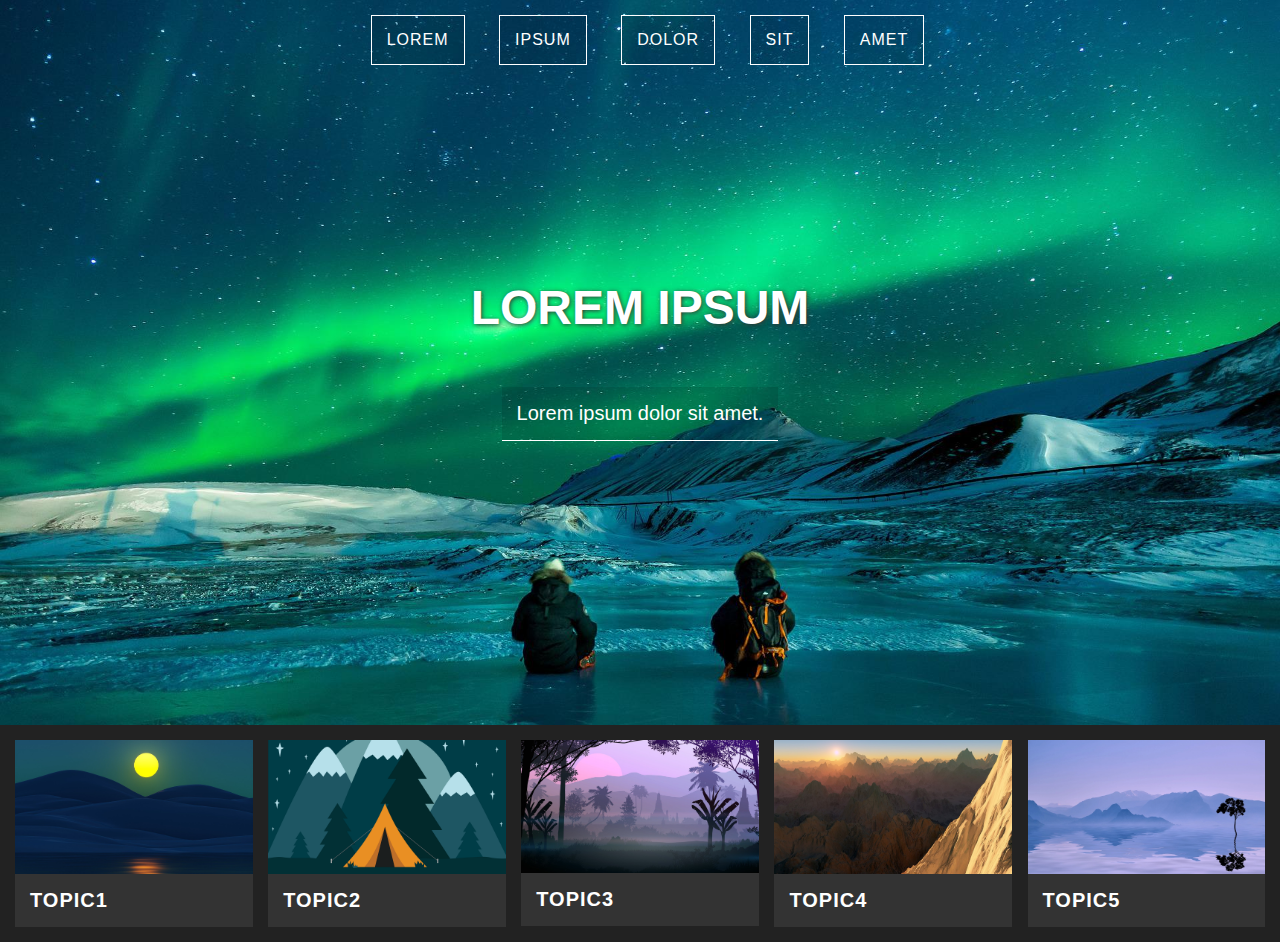
<file: index.html>
<!DOCTYPE html>
<html lang="en">
  <head>
    <meta charset="UTF-8" />
    <meta http-equiv="X-UA-Compatible" content="IE=edge" />
    <meta name="viewport" content="width=device-width, initial-scale=1.0" />
    <title>Lorem Ipsum - Lorem</title>
    <link rel="stylesheet" href="styles/style.css" />
  </head>
  <body>
    <div class="wrapper">
      <header class="mainheader">
        <nav class="nav">
          <ul class="navlist">
            <li><a href="index.html">Lorem</a></li>
            <li><a href="pages/ipsum.html">Ipsum</a></li>
            <li><a href="pages/dolor.html">Dolor</a></li>
            <li><a href="pages/sit.html">Sit</a></li>
            <li><a href="pages/amet.html">Amet</a></li>
          </ul>
        </nav>

        <div class="mainheadercontent">
          <h1>Lorem Ipsum</h1>
          <p>Lorem ipsum dolor sit amet.</p>
        </div>
      </header>

      <main class="maincontent">
        <section class="cards">
          <div class="card card1">
            <a href="pages/content/content1.html">
              <img src="images/main-images/card01.jpg" alt="" />
              <p>Topic1</p>
            </a>
          </div>

          <div class="card card2">
            <a href="pages/content/content2.html">
              <img src="images/main-images/card02.png" alt="" />
              <p>Topic2</p>
            </a>
          </div>

          <div class="card card3">
            <a href="pages/content/content3.html">
              <img src="images/main-images/card03.jpg" alt="" />
              <p>Topic3</p>
            </a>
          </div>

          <div class="card card4">
            <a href="pages/content/content4.html">
              <img src="images/main-images/card04.jpg" alt="" />
              <p>Topic4</p>
            </a>
          </div>

          <div class="card card5">
            <a href="pages/content/content5.html">
              <img src="images/main-images/card05.jpg" alt="" />
              <p>Topic5</p>
            </a>
          </div>
        </section>
        <section id="contentdescription">
          <!-- Area for JavaScript insertion of content -->
        </section>
      </main>
    </div>
    <script src="scripts/contentdeliver.js"></script>
  </body>
</html>
</file>
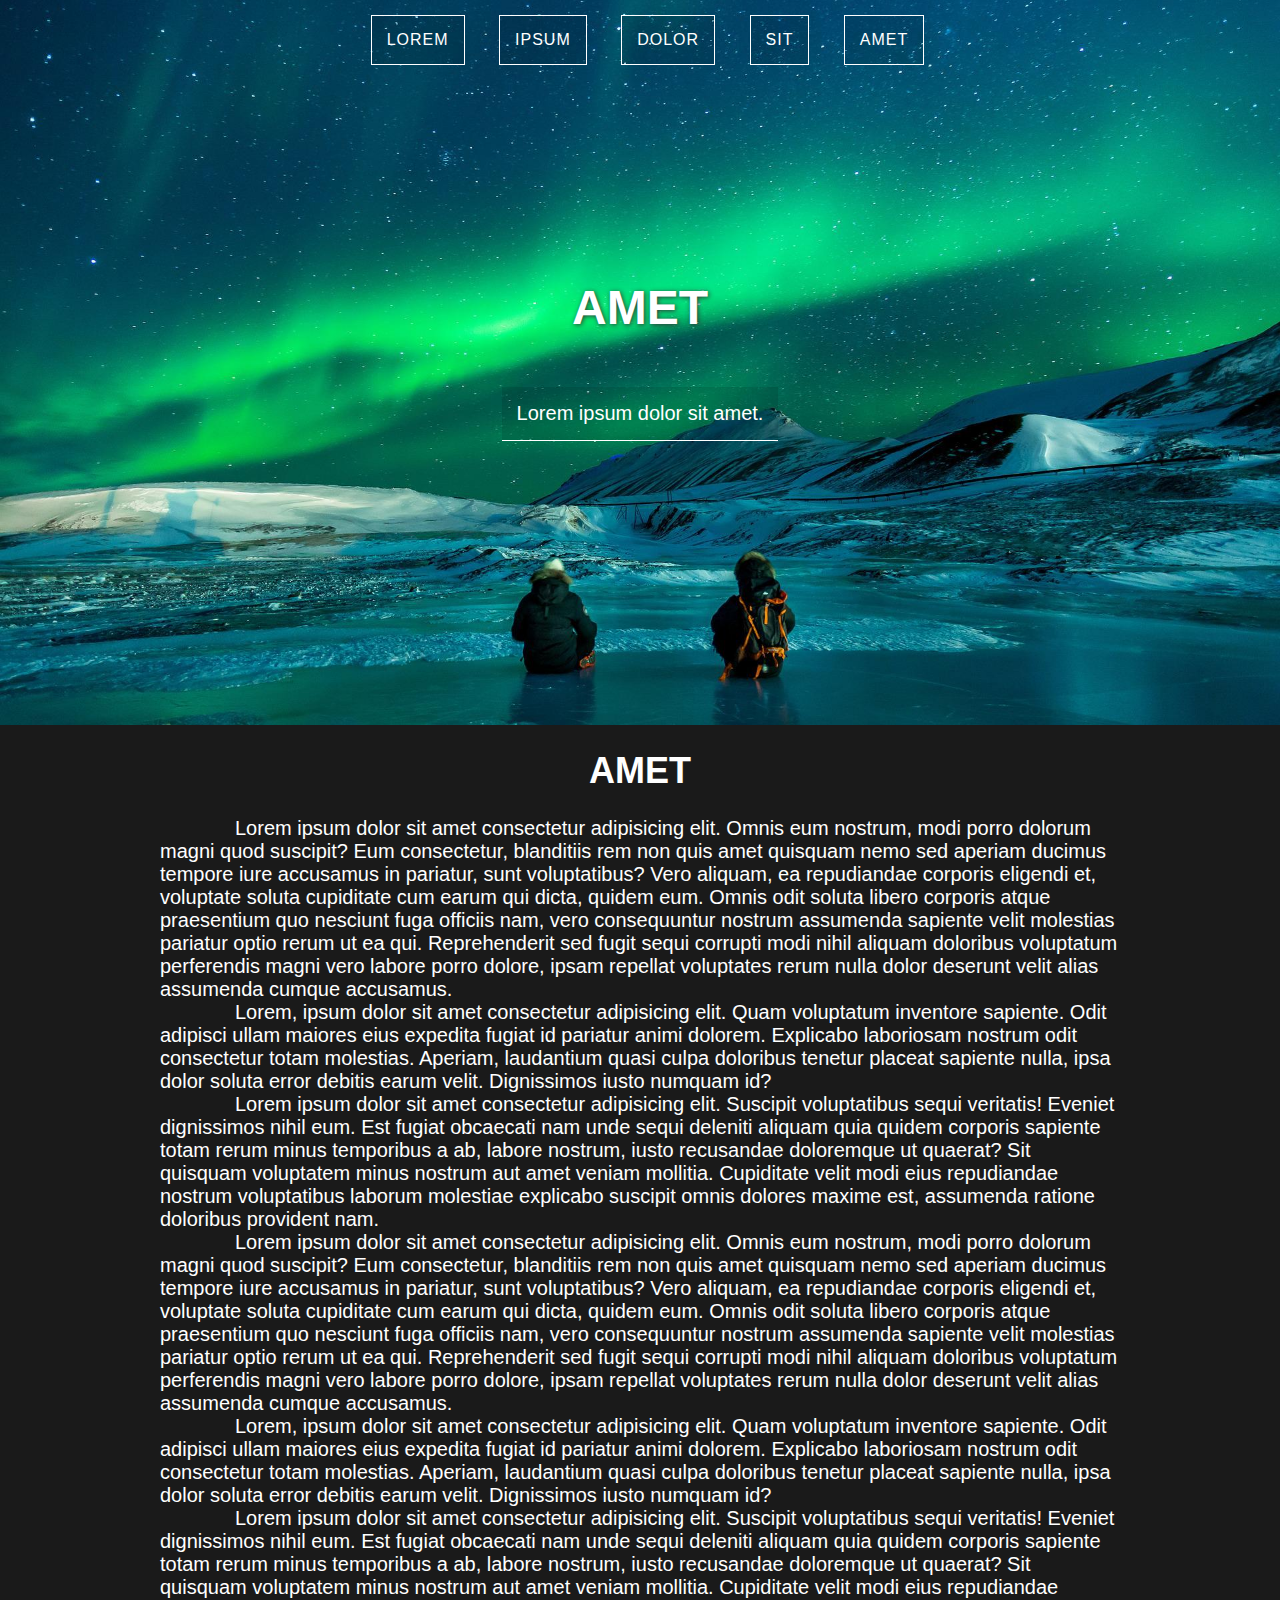
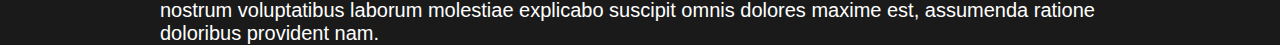
<file: pages/amet.html>
<!DOCTYPE html>
<html lang="en">
  <head>
    <meta charset="UTF-8" />
    <meta http-equiv="X-UA-Compatible" content="IE=edge" />
    <meta name="viewport" content="width=device-width, initial-scale=1.0" />
    <title>Lorem Ipsum - Amet</title>
    <link rel="stylesheet" href="/styles/pagesstyle.css" />
  </head>
  <body>
    <div class="wrapper">
      <header class="mainheader">
        <nav class="nav">
          <ul class="navlist">
            <li><a href="../index.html">Lorem</a></li>
            <li><a href="ipsum.html">Ipsum</a></li>
            <li><a href="dolor.html">Dolor</a></li>
            <li><a href="sit.html">Sit</a></li>
            <li><a href="amet.html">Amet</a></li>
          </ul>
        </nav>

        <div class="mainheadercontent">
          <h1>Amet</h1>
          <p>Lorem ipsum dolor sit amet.</p>
        </div>
      </header>

      <main class="maincontent">
        <h2>Amet</h2>
        <p>
          Lorem ipsum dolor sit amet consectetur adipisicing elit. Omnis eum
          nostrum, modi porro dolorum magni quod suscipit? Eum consectetur,
          blanditiis rem non quis amet quisquam nemo sed aperiam ducimus tempore
          iure accusamus in pariatur, sunt voluptatibus? Vero aliquam, ea
          repudiandae corporis eligendi et, voluptate soluta cupiditate cum
          earum qui dicta, quidem eum. Omnis odit soluta libero corporis atque
          praesentium quo nesciunt fuga officiis nam, vero consequuntur nostrum
          assumenda sapiente velit molestias pariatur optio rerum ut ea qui.
          Reprehenderit sed fugit sequi corrupti modi nihil aliquam doloribus
          voluptatum perferendis magni vero labore porro dolore, ipsam repellat
          voluptates rerum nulla dolor deserunt velit alias assumenda cumque
          accusamus.
        </p>
        <p>
          Lorem, ipsum dolor sit amet consectetur adipisicing elit. Quam
          voluptatum inventore sapiente. Odit adipisci ullam maiores eius
          expedita fugiat id pariatur animi dolorem. Explicabo laboriosam
          nostrum odit consectetur totam molestias. Aperiam, laudantium quasi
          culpa doloribus tenetur placeat sapiente nulla, ipsa dolor soluta
          error debitis earum velit. Dignissimos iusto numquam id?
        </p>
        <p>
          Lorem ipsum dolor sit amet consectetur adipisicing elit. Suscipit
          voluptatibus sequi veritatis! Eveniet dignissimos nihil eum. Est
          fugiat obcaecati nam unde sequi deleniti aliquam quia quidem corporis
          sapiente totam rerum minus temporibus a ab, labore nostrum, iusto
          recusandae doloremque ut quaerat? Sit quisquam voluptatem minus
          nostrum aut amet veniam mollitia. Cupiditate velit modi eius
          repudiandae nostrum voluptatibus laborum molestiae explicabo suscipit
          omnis dolores maxime est, assumenda ratione doloribus provident nam.
        </p>
        <p>
          Lorem ipsum dolor sit amet consectetur adipisicing elit. Omnis eum
          nostrum, modi porro dolorum magni quod suscipit? Eum consectetur,
          blanditiis rem non quis amet quisquam nemo sed aperiam ducimus tempore
          iure accusamus in pariatur, sunt voluptatibus? Vero aliquam, ea
          repudiandae corporis eligendi et, voluptate soluta cupiditate cum
          earum qui dicta, quidem eum. Omnis odit soluta libero corporis atque
          praesentium quo nesciunt fuga officiis nam, vero consequuntur nostrum
          assumenda sapiente velit molestias pariatur optio rerum ut ea qui.
          Reprehenderit sed fugit sequi corrupti modi nihil aliquam doloribus
          voluptatum perferendis magni vero labore porro dolore, ipsam repellat
          voluptates rerum nulla dolor deserunt velit alias assumenda cumque
          accusamus.
        </p>
        <p>
          Lorem, ipsum dolor sit amet consectetur adipisicing elit. Quam
          voluptatum inventore sapiente. Odit adipisci ullam maiores eius
          expedita fugiat id pariatur animi dolorem. Explicabo laboriosam
          nostrum odit consectetur totam molestias. Aperiam, laudantium quasi
          culpa doloribus tenetur placeat sapiente nulla, ipsa dolor soluta
          error debitis earum velit. Dignissimos iusto numquam id?
        </p>
        <p>
          Lorem ipsum dolor sit amet consectetur adipisicing elit. Suscipit
          voluptatibus sequi veritatis! Eveniet dignissimos nihil eum. Est
          fugiat obcaecati nam unde sequi deleniti aliquam quia quidem corporis
          sapiente totam rerum minus temporibus a ab, labore nostrum, iusto
          recusandae doloremque ut quaerat? Sit quisquam voluptatem minus
          nostrum aut amet veniam mollitia. Cupiditate velit modi eius
          repudiandae nostrum voluptatibus laborum molestiae explicabo suscipit
          omnis dolores maxime est, assumenda ratione doloribus provident nam.
        </p>
      </main>
    </div>
  </body>
</html>
</file>
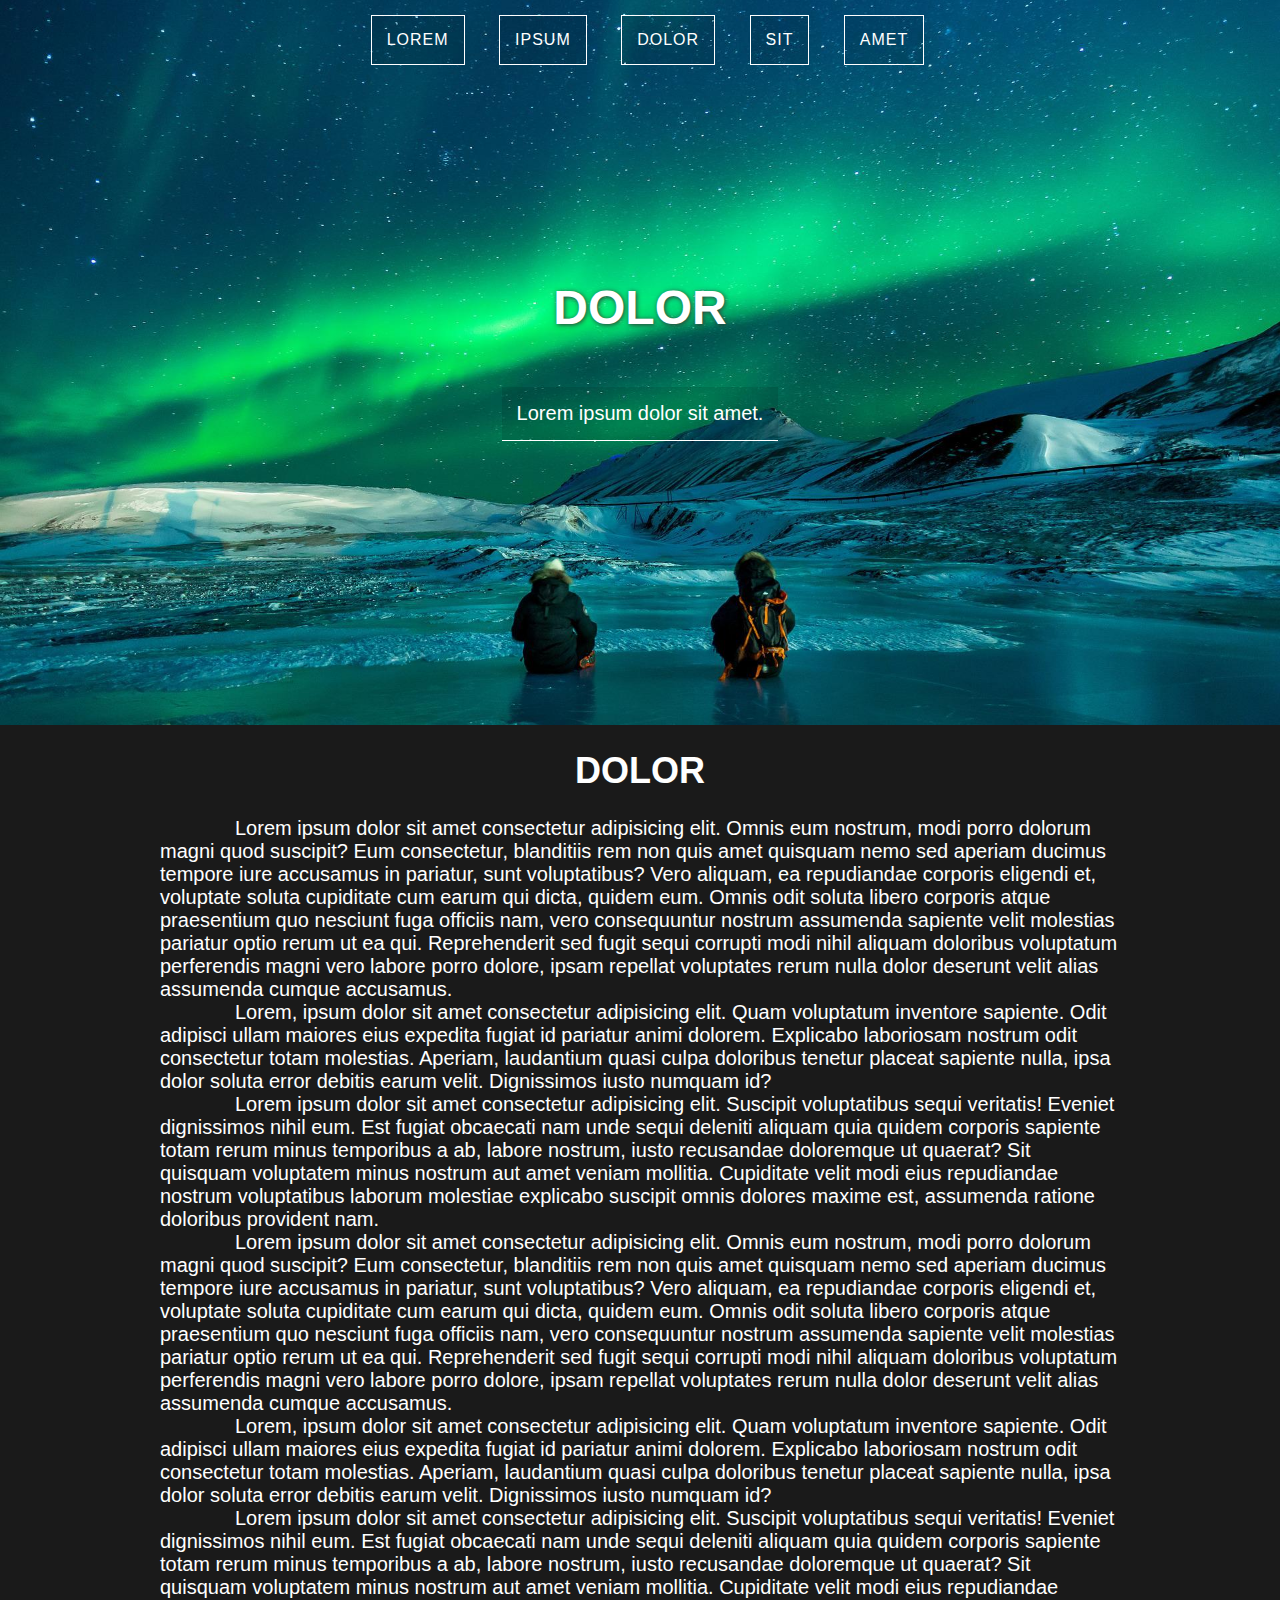
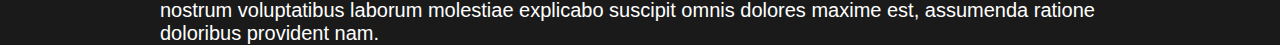
<file: pages/dolor.html>
<!DOCTYPE html>
<html lang="en">
  <head>
    <meta charset="UTF-8" />
    <meta http-equiv="X-UA-Compatible" content="IE=edge" />
    <meta name="viewport" content="width=device-width, initial-scale=1.0" />
    <title>Lorem Ipsum - Dolor</title>
    <link rel="stylesheet" href="/styles/pagesstyle.css" />
  </head>
  <body>
    <div class="wrapper">
      <header class="mainheader">
        <nav class="nav">
          <ul class="navlist">
            <li><a href="../index.html">Lorem</a></li>
            <li><a href="ipsum.html">Ipsum</a></li>
            <li><a href="dolor.html">Dolor</a></li>
            <li><a href="sit.html">Sit</a></li>
            <li><a href="amet.html">Amet</a></li>
          </ul>
        </nav>

        <div class="mainheadercontent">
          <h1>Dolor</h1>
          <p>Lorem ipsum dolor sit amet.</p>
        </div>
      </header>

      <main class="maincontent">
        <h2>Dolor</h2>
        <p>
          Lorem ipsum dolor sit amet consectetur adipisicing elit. Omnis eum
          nostrum, modi porro dolorum magni quod suscipit? Eum consectetur,
          blanditiis rem non quis amet quisquam nemo sed aperiam ducimus tempore
          iure accusamus in pariatur, sunt voluptatibus? Vero aliquam, ea
          repudiandae corporis eligendi et, voluptate soluta cupiditate cum
          earum qui dicta, quidem eum. Omnis odit soluta libero corporis atque
          praesentium quo nesciunt fuga officiis nam, vero consequuntur nostrum
          assumenda sapiente velit molestias pariatur optio rerum ut ea qui.
          Reprehenderit sed fugit sequi corrupti modi nihil aliquam doloribus
          voluptatum perferendis magni vero labore porro dolore, ipsam repellat
          voluptates rerum nulla dolor deserunt velit alias assumenda cumque
          accusamus.
        </p>
        <p>
          Lorem, ipsum dolor sit amet consectetur adipisicing elit. Quam
          voluptatum inventore sapiente. Odit adipisci ullam maiores eius
          expedita fugiat id pariatur animi dolorem. Explicabo laboriosam
          nostrum odit consectetur totam molestias. Aperiam, laudantium quasi
          culpa doloribus tenetur placeat sapiente nulla, ipsa dolor soluta
          error debitis earum velit. Dignissimos iusto numquam id?
        </p>
        <p>
          Lorem ipsum dolor sit amet consectetur adipisicing elit. Suscipit
          voluptatibus sequi veritatis! Eveniet dignissimos nihil eum. Est
          fugiat obcaecati nam unde sequi deleniti aliquam quia quidem corporis
          sapiente totam rerum minus temporibus a ab, labore nostrum, iusto
          recusandae doloremque ut quaerat? Sit quisquam voluptatem minus
          nostrum aut amet veniam mollitia. Cupiditate velit modi eius
          repudiandae nostrum voluptatibus laborum molestiae explicabo suscipit
          omnis dolores maxime est, assumenda ratione doloribus provident nam.
        </p>
        <p>
          Lorem ipsum dolor sit amet consectetur adipisicing elit. Omnis eum
          nostrum, modi porro dolorum magni quod suscipit? Eum consectetur,
          blanditiis rem non quis amet quisquam nemo sed aperiam ducimus tempore
          iure accusamus in pariatur, sunt voluptatibus? Vero aliquam, ea
          repudiandae corporis eligendi et, voluptate soluta cupiditate cum
          earum qui dicta, quidem eum. Omnis odit soluta libero corporis atque
          praesentium quo nesciunt fuga officiis nam, vero consequuntur nostrum
          assumenda sapiente velit molestias pariatur optio rerum ut ea qui.
          Reprehenderit sed fugit sequi corrupti modi nihil aliquam doloribus
          voluptatum perferendis magni vero labore porro dolore, ipsam repellat
          voluptates rerum nulla dolor deserunt velit alias assumenda cumque
          accusamus.
        </p>
        <p>
          Lorem, ipsum dolor sit amet consectetur adipisicing elit. Quam
          voluptatum inventore sapiente. Odit adipisci ullam maiores eius
          expedita fugiat id pariatur animi dolorem. Explicabo laboriosam
          nostrum odit consectetur totam molestias. Aperiam, laudantium quasi
          culpa doloribus tenetur placeat sapiente nulla, ipsa dolor soluta
          error debitis earum velit. Dignissimos iusto numquam id?
        </p>
        <p>
          Lorem ipsum dolor sit amet consectetur adipisicing elit. Suscipit
          voluptatibus sequi veritatis! Eveniet dignissimos nihil eum. Est
          fugiat obcaecati nam unde sequi deleniti aliquam quia quidem corporis
          sapiente totam rerum minus temporibus a ab, labore nostrum, iusto
          recusandae doloremque ut quaerat? Sit quisquam voluptatem minus
          nostrum aut amet veniam mollitia. Cupiditate velit modi eius
          repudiandae nostrum voluptatibus laborum molestiae explicabo suscipit
          omnis dolores maxime est, assumenda ratione doloribus provident nam.
        </p>
      </main>
    </div>
  </body>
</html>
</file>
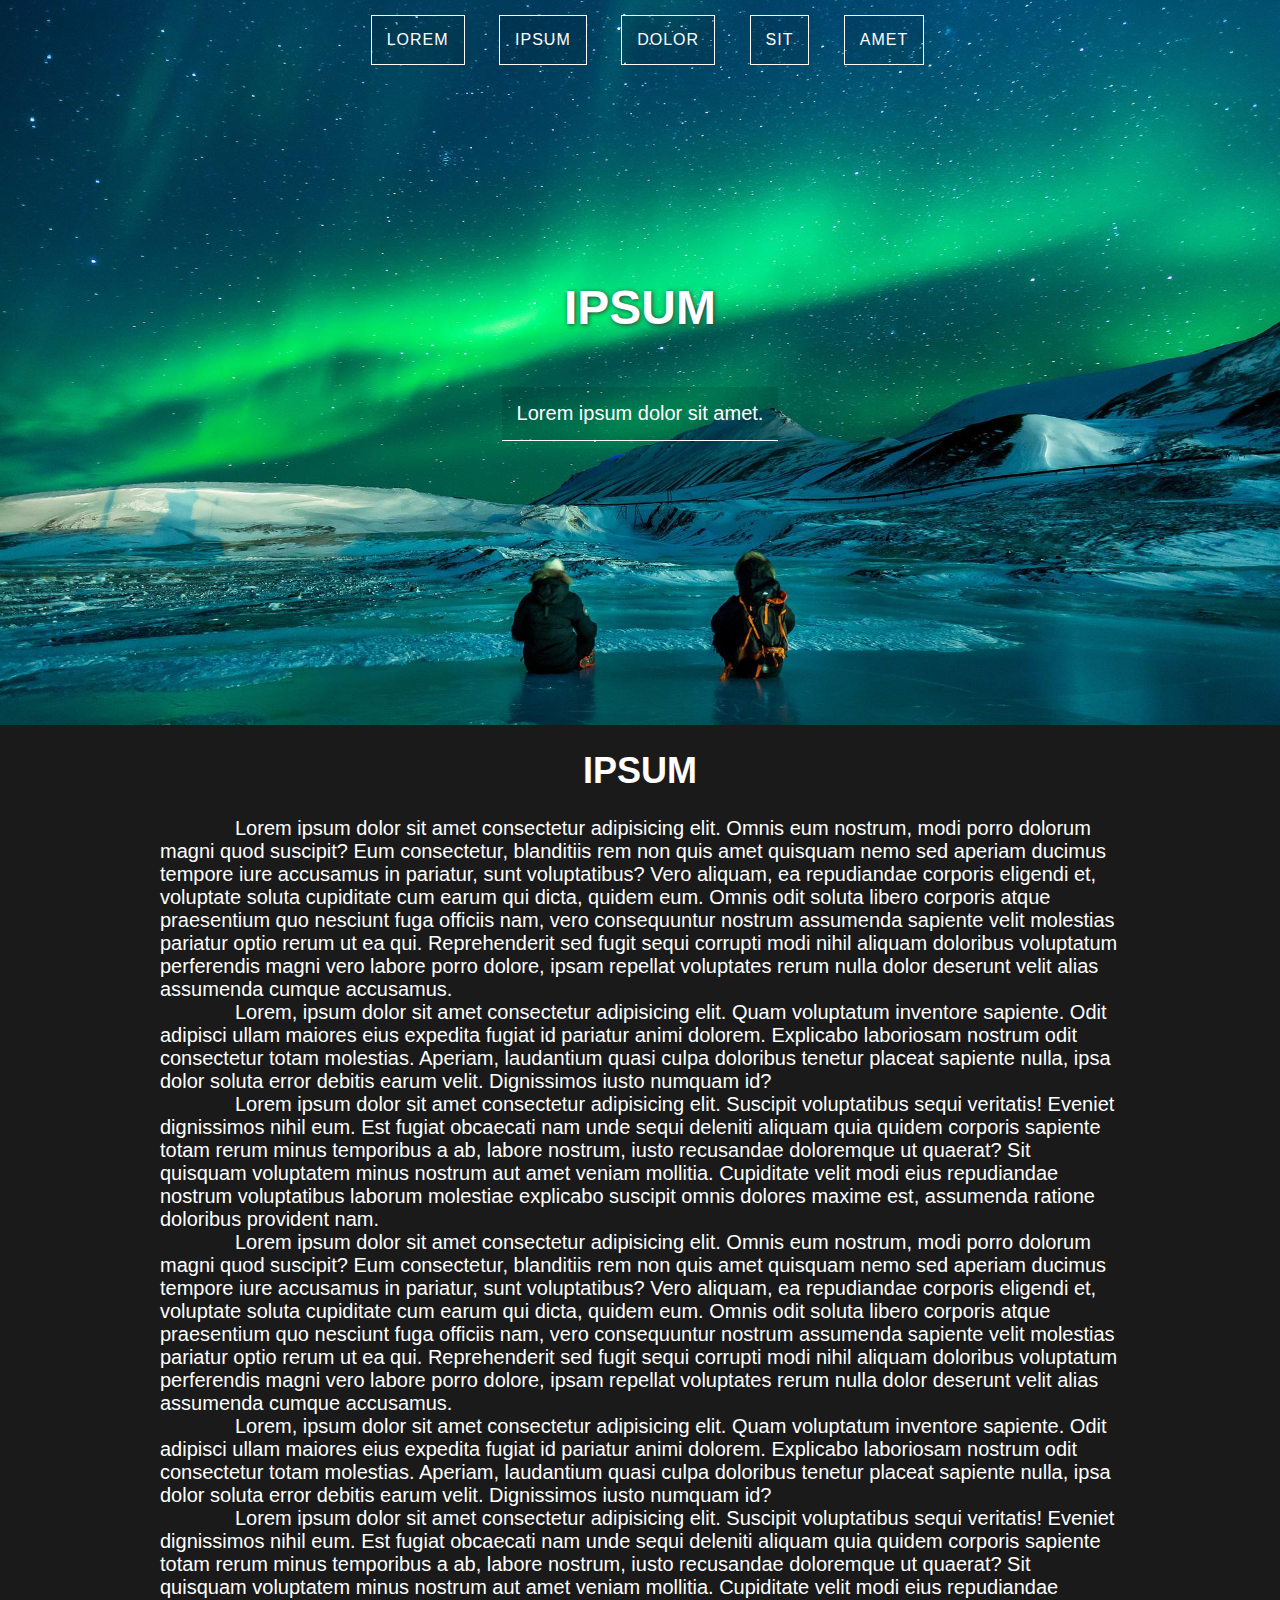
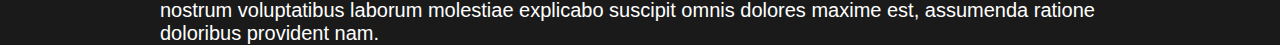
<file: pages/ipsum.html>
<!DOCTYPE html>
<html lang="en">
  <head>
    <meta charset="UTF-8" />
    <meta http-equiv="X-UA-Compatible" content="IE=edge" />
    <meta name="viewport" content="width=device-width, initial-scale=1.0" />
    <title>Lorem Ipsum - Ipsum</title>
    <link rel="stylesheet" href="/styles/pagesstyle.css" />
  </head>
  <body>
    <div class="wrapper">
      <header class="mainheader">
        <nav class="nav">
          <ul class="navlist">
            <li><a href="../index.html">Lorem</a></li>
            <li><a href="ipsum.html">Ipsum</a></li>
            <li><a href="dolor.html">Dolor</a></li>
            <li><a href="sit.html">Sit</a></li>
            <li><a href="amet.html">Amet</a></li>
          </ul>
        </nav>

        <div class="mainheadercontent">
          <h1>Ipsum</h1>
          <p>Lorem ipsum dolor sit amet.</p>
        </div>
      </header>

      <main class="maincontent">
        <h2>Ipsum</h2>
        <p>
          Lorem ipsum dolor sit amet consectetur adipisicing elit. Omnis eum
          nostrum, modi porro dolorum magni quod suscipit? Eum consectetur,
          blanditiis rem non quis amet quisquam nemo sed aperiam ducimus tempore
          iure accusamus in pariatur, sunt voluptatibus? Vero aliquam, ea
          repudiandae corporis eligendi et, voluptate soluta cupiditate cum
          earum qui dicta, quidem eum. Omnis odit soluta libero corporis atque
          praesentium quo nesciunt fuga officiis nam, vero consequuntur nostrum
          assumenda sapiente velit molestias pariatur optio rerum ut ea qui.
          Reprehenderit sed fugit sequi corrupti modi nihil aliquam doloribus
          voluptatum perferendis magni vero labore porro dolore, ipsam repellat
          voluptates rerum nulla dolor deserunt velit alias assumenda cumque
          accusamus.
        </p>
        <p>
          Lorem, ipsum dolor sit amet consectetur adipisicing elit. Quam
          voluptatum inventore sapiente. Odit adipisci ullam maiores eius
          expedita fugiat id pariatur animi dolorem. Explicabo laboriosam
          nostrum odit consectetur totam molestias. Aperiam, laudantium quasi
          culpa doloribus tenetur placeat sapiente nulla, ipsa dolor soluta
          error debitis earum velit. Dignissimos iusto numquam id?
        </p>
        <p>
          Lorem ipsum dolor sit amet consectetur adipisicing elit. Suscipit
          voluptatibus sequi veritatis! Eveniet dignissimos nihil eum. Est
          fugiat obcaecati nam unde sequi deleniti aliquam quia quidem corporis
          sapiente totam rerum minus temporibus a ab, labore nostrum, iusto
          recusandae doloremque ut quaerat? Sit quisquam voluptatem minus
          nostrum aut amet veniam mollitia. Cupiditate velit modi eius
          repudiandae nostrum voluptatibus laborum molestiae explicabo suscipit
          omnis dolores maxime est, assumenda ratione doloribus provident nam.
        </p>
        <p>
          Lorem ipsum dolor sit amet consectetur adipisicing elit. Omnis eum
          nostrum, modi porro dolorum magni quod suscipit? Eum consectetur,
          blanditiis rem non quis amet quisquam nemo sed aperiam ducimus tempore
          iure accusamus in pariatur, sunt voluptatibus? Vero aliquam, ea
          repudiandae corporis eligendi et, voluptate soluta cupiditate cum
          earum qui dicta, quidem eum. Omnis odit soluta libero corporis atque
          praesentium quo nesciunt fuga officiis nam, vero consequuntur nostrum
          assumenda sapiente velit molestias pariatur optio rerum ut ea qui.
          Reprehenderit sed fugit sequi corrupti modi nihil aliquam doloribus
          voluptatum perferendis magni vero labore porro dolore, ipsam repellat
          voluptates rerum nulla dolor deserunt velit alias assumenda cumque
          accusamus.
        </p>
        <p>
          Lorem, ipsum dolor sit amet consectetur adipisicing elit. Quam
          voluptatum inventore sapiente. Odit adipisci ullam maiores eius
          expedita fugiat id pariatur animi dolorem. Explicabo laboriosam
          nostrum odit consectetur totam molestias. Aperiam, laudantium quasi
          culpa doloribus tenetur placeat sapiente nulla, ipsa dolor soluta
          error debitis earum velit. Dignissimos iusto numquam id?
        </p>
        <p>
          Lorem ipsum dolor sit amet consectetur adipisicing elit. Suscipit
          voluptatibus sequi veritatis! Eveniet dignissimos nihil eum. Est
          fugiat obcaecati nam unde sequi deleniti aliquam quia quidem corporis
          sapiente totam rerum minus temporibus a ab, labore nostrum, iusto
          recusandae doloremque ut quaerat? Sit quisquam voluptatem minus
          nostrum aut amet veniam mollitia. Cupiditate velit modi eius
          repudiandae nostrum voluptatibus laborum molestiae explicabo suscipit
          omnis dolores maxime est, assumenda ratione doloribus provident nam.
        </p>
      </main>
    </div>
  </body>
</html>
</file>
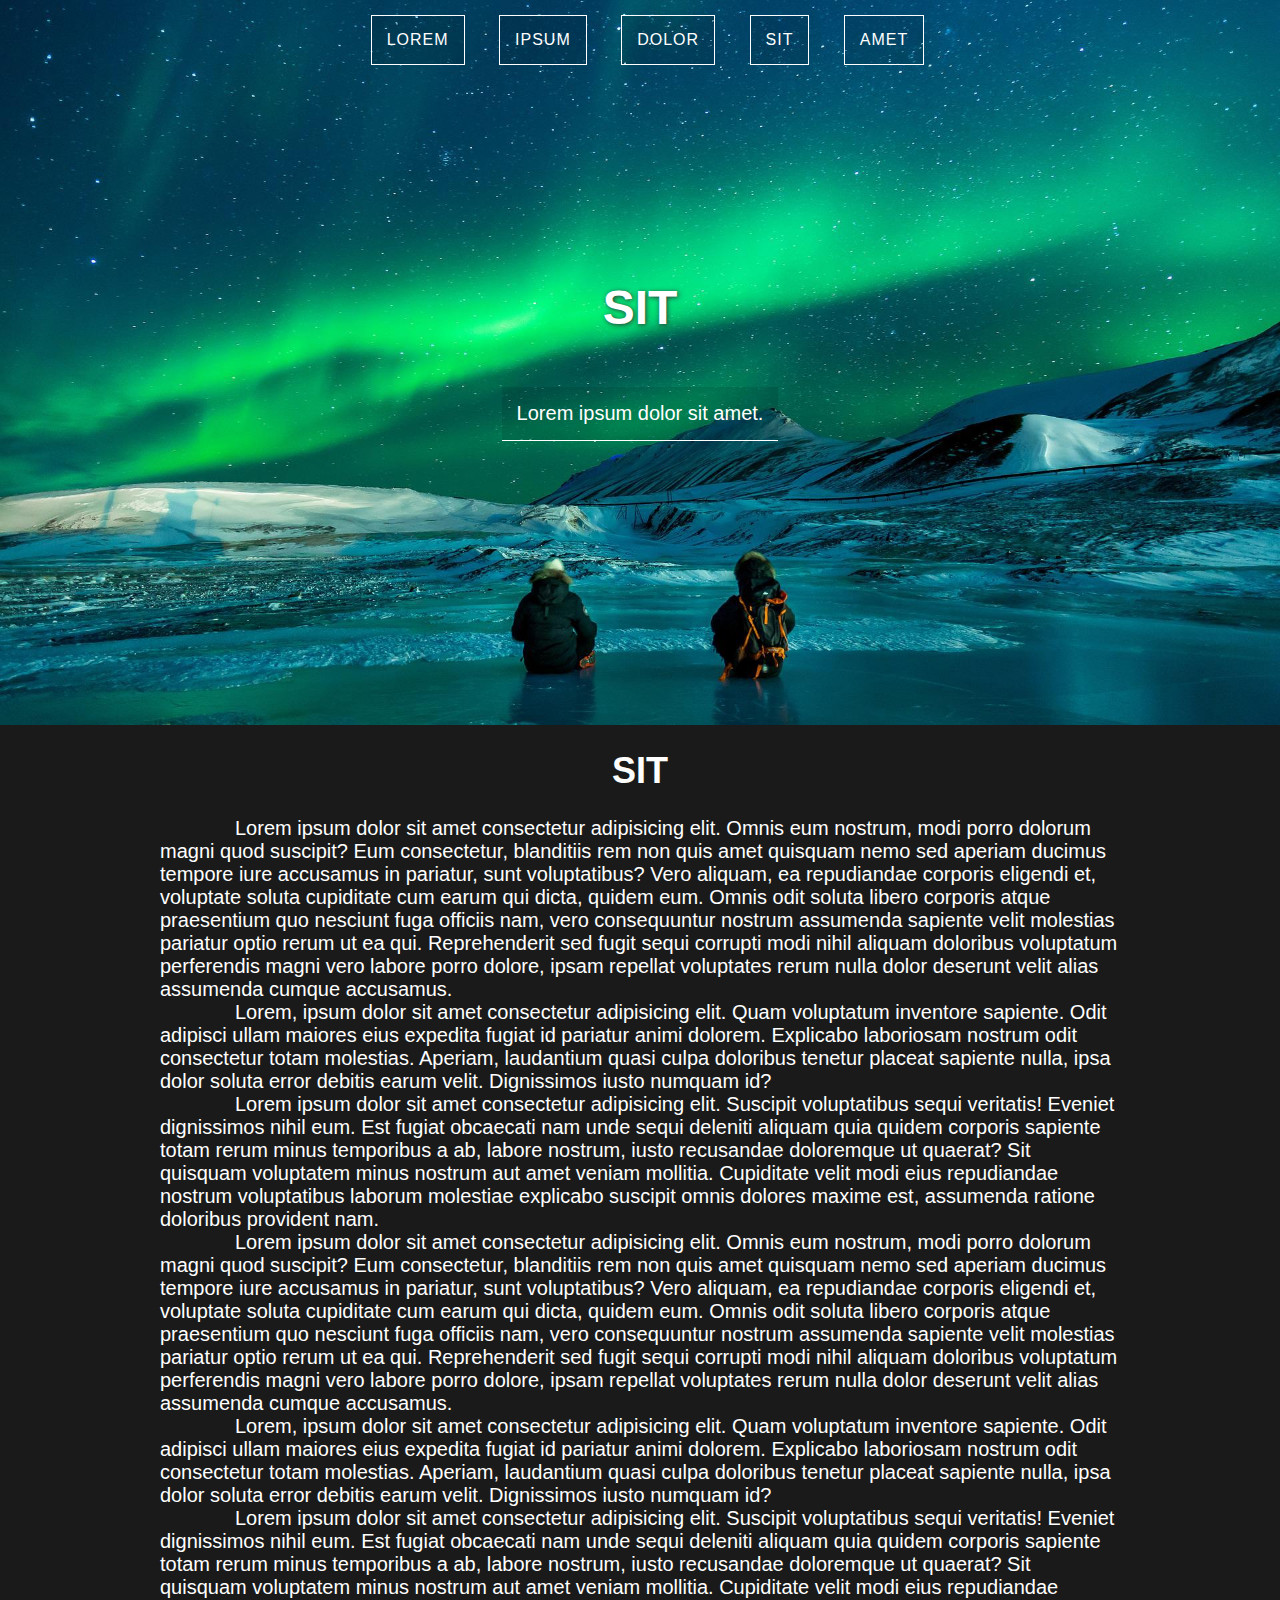
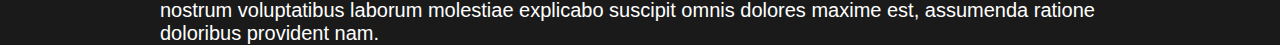
<file: pages/sit.html>
<!DOCTYPE html>
<html lang="en">
  <head>
    <meta charset="UTF-8" />
    <meta http-equiv="X-UA-Compatible" content="IE=edge" />
    <meta name="viewport" content="width=device-width, initial-scale=1.0" />
    <title>Lorem Ipsum - Sit</title>
    <link rel="stylesheet" href="/styles/pagesstyle.css" />
  </head>
  <body>
    <div class="wrapper">
      <header class="mainheader">
        <nav class="nav">
          <ul class="navlist">
            <li><a href="../index.html">Lorem</a></li>
            <li><a href="ipsum.html">Ipsum</a></li>
            <li><a href="dolor.html">Dolor</a></li>
            <li><a href="sit.html">Sit</a></li>
            <li><a href="amet.html">Amet</a></li>
          </ul>
        </nav>

        <div class="mainheadercontent">
          <h1>Sit</h1>
          <p>Lorem ipsum dolor sit amet.</p>
        </div>
      </header>

      <main class="maincontent">
        <h2>Sit</h2>
        <p>
          Lorem ipsum dolor sit amet consectetur adipisicing elit. Omnis eum
          nostrum, modi porro dolorum magni quod suscipit? Eum consectetur,
          blanditiis rem non quis amet quisquam nemo sed aperiam ducimus tempore
          iure accusamus in pariatur, sunt voluptatibus? Vero aliquam, ea
          repudiandae corporis eligendi et, voluptate soluta cupiditate cum
          earum qui dicta, quidem eum. Omnis odit soluta libero corporis atque
          praesentium quo nesciunt fuga officiis nam, vero consequuntur nostrum
          assumenda sapiente velit molestias pariatur optio rerum ut ea qui.
          Reprehenderit sed fugit sequi corrupti modi nihil aliquam doloribus
          voluptatum perferendis magni vero labore porro dolore, ipsam repellat
          voluptates rerum nulla dolor deserunt velit alias assumenda cumque
          accusamus.
        </p>
        <p>
          Lorem, ipsum dolor sit amet consectetur adipisicing elit. Quam
          voluptatum inventore sapiente. Odit adipisci ullam maiores eius
          expedita fugiat id pariatur animi dolorem. Explicabo laboriosam
          nostrum odit consectetur totam molestias. Aperiam, laudantium quasi
          culpa doloribus tenetur placeat sapiente nulla, ipsa dolor soluta
          error debitis earum velit. Dignissimos iusto numquam id?
        </p>
        <p>
          Lorem ipsum dolor sit amet consectetur adipisicing elit. Suscipit
          voluptatibus sequi veritatis! Eveniet dignissimos nihil eum. Est
          fugiat obcaecati nam unde sequi deleniti aliquam quia quidem corporis
          sapiente totam rerum minus temporibus a ab, labore nostrum, iusto
          recusandae doloremque ut quaerat? Sit quisquam voluptatem minus
          nostrum aut amet veniam mollitia. Cupiditate velit modi eius
          repudiandae nostrum voluptatibus laborum molestiae explicabo suscipit
          omnis dolores maxime est, assumenda ratione doloribus provident nam.
        </p>
        <p>
          Lorem ipsum dolor sit amet consectetur adipisicing elit. Omnis eum
          nostrum, modi porro dolorum magni quod suscipit? Eum consectetur,
          blanditiis rem non quis amet quisquam nemo sed aperiam ducimus tempore
          iure accusamus in pariatur, sunt voluptatibus? Vero aliquam, ea
          repudiandae corporis eligendi et, voluptate soluta cupiditate cum
          earum qui dicta, quidem eum. Omnis odit soluta libero corporis atque
          praesentium quo nesciunt fuga officiis nam, vero consequuntur nostrum
          assumenda sapiente velit molestias pariatur optio rerum ut ea qui.
          Reprehenderit sed fugit sequi corrupti modi nihil aliquam doloribus
          voluptatum perferendis magni vero labore porro dolore, ipsam repellat
          voluptates rerum nulla dolor deserunt velit alias assumenda cumque
          accusamus.
        </p>
        <p>
          Lorem, ipsum dolor sit amet consectetur adipisicing elit. Quam
          voluptatum inventore sapiente. Odit adipisci ullam maiores eius
          expedita fugiat id pariatur animi dolorem. Explicabo laboriosam
          nostrum odit consectetur totam molestias. Aperiam, laudantium quasi
          culpa doloribus tenetur placeat sapiente nulla, ipsa dolor soluta
          error debitis earum velit. Dignissimos iusto numquam id?
        </p>
        <p>
          Lorem ipsum dolor sit amet consectetur adipisicing elit. Suscipit
          voluptatibus sequi veritatis! Eveniet dignissimos nihil eum. Est
          fugiat obcaecati nam unde sequi deleniti aliquam quia quidem corporis
          sapiente totam rerum minus temporibus a ab, labore nostrum, iusto
          recusandae doloremque ut quaerat? Sit quisquam voluptatem minus
          nostrum aut amet veniam mollitia. Cupiditate velit modi eius
          repudiandae nostrum voluptatibus laborum molestiae explicabo suscipit
          omnis dolores maxime est, assumenda ratione doloribus provident nam.
        </p>
      </main>
    </div>
  </body>
</html>
</file>
<file: styles/style.css>
body {
  background-color: #1a1a1a;
  color: white;
  font-family: "Gill Sans", "Gill Sans MT", Calibri, "Trebuchet MS", sans-serif;
  margin: 0;
  padding: 0;
}

.mainheader {
  background-image: url("../images/main-images/aurora_bg.jpg");
  height: 725px;
  background-size: cover;
  background-position: center center;
}

.nav {
  text-align: center;
  margin-left: -25px;
}

.navlist {
  margin: 0;
}

.navlist li {
  display: inline-block;
  list-style: none;
}

.navlist li a {
  display: block;
  margin: 15px;
  padding: 15px;
  color: white;
  border: 1px solid white;
  background-color: rgba(0, 0, 0, 0.1);
  text-decoration: none;
  text-transform: uppercase;
  letter-spacing: 1px;
}

.navlist li a:hover {
  background-color: rgba(0, 0, 0, 0.3);
  transform: scale(1.05);
}

.mainheadercontent {
  margin: 200px;
  text-align: center;
}

.mainheadercontent h1 {
  font-size: 48px;
  text-transform: uppercase;
  text-shadow: 1px 1px 5px #333;
}

.mainheadercontent p {
  display: inline-block;
  font-size: 20px;
  padding: 15px;
  background-color: rgba(0, 0, 0, 0.1);
  border-bottom: 1px solid white;
}

.cards {
  padding: 15px;
  overflow: auto;
  background-color: #222;
}

.card {
  float: left;
  width: 19%;
}

.card img {
  display: block;
  width: 100%;
}

.card1,
.card2,
.card3,
.card4 {
  margin-right: 1.25%;
}

.card p {
  margin: 0;
  padding: 15px;
  font-size: 20px;
  font-weight: bold;
  text-transform: uppercase;
  letter-spacing: 1px;
  background-color: #333;
}

.card a {
  text-decoration: none;
  color: white;
}

.card:hover {
  transform: scale(1.05);
}

#contentdescription {
  width: 75%;
  margin: auto;
}

#contentdescription h2 {
  margin: 15px 0;
  font-size: 36px;
  text-align: center;
  padding: 15px;
  background-color: #222;
}

#contentdescription img {
  float: left;
  margin: 0 25px;
  width: 50%;
  height: auto;
}

#contentdescription p {
  margin: 25px auto;
  font-size: 20px;
  text-indent: 75px;
}
</file>
<file: styles/pagesstyle.css>
body {
  background-color: #1a1a1a;
  color: white;
  font-family: "Gill Sans", "Gill Sans MT", Calibri, "Trebuchet MS", sans-serif;
  margin: 0;
  padding: 0;
}

.mainheader {
  background-image: url("../images/main-images/aurora_bg.jpg");
  height: 725px;
  background-size: cover;
  background-position: center center;
}

.nav {
  text-align: center;
  margin-left: -25px;
}

.navlist {
  margin: 0;
}

.navlist li {
  display: inline-block;
  list-style: none;
}

.navlist li a {
  display: block;
  margin: 15px;
  padding: 15px;
  color: white;
  border: 1px solid white;
  background-color: rgba(0, 0, 0, 0.1);
  text-decoration: none;
  text-transform: uppercase;
  letter-spacing: 1px;
}

.navlist li a:hover {
  background-color: rgba(0, 0, 0, 0.2);
  transform: scale(1.05);
}

.mainheadercontent {
  margin: 200px;
  text-align: center;
}

.mainheadercontent h1 {
  font-size: 48px;
  text-transform: uppercase;
  text-shadow: 1px 1px 5px #333;
}

.mainheadercontent p {
  display: inline-block;
  font-size: 20px;
  padding: 15px;
  background-color: rgba(0, 0, 0, 0.1);
  border-bottom: 1px solid white;
}

.maincontent {
  width: 75%;
  margin: auto;
}

.maincontent h2 {
  margin: 25px;
  font-size: 36px;
  text-align: center;
  text-transform: uppercase;
}

.maincontent p {
  margin: auto;
  font-size: 20px;
  text-indent: 75px;
}
</file>
